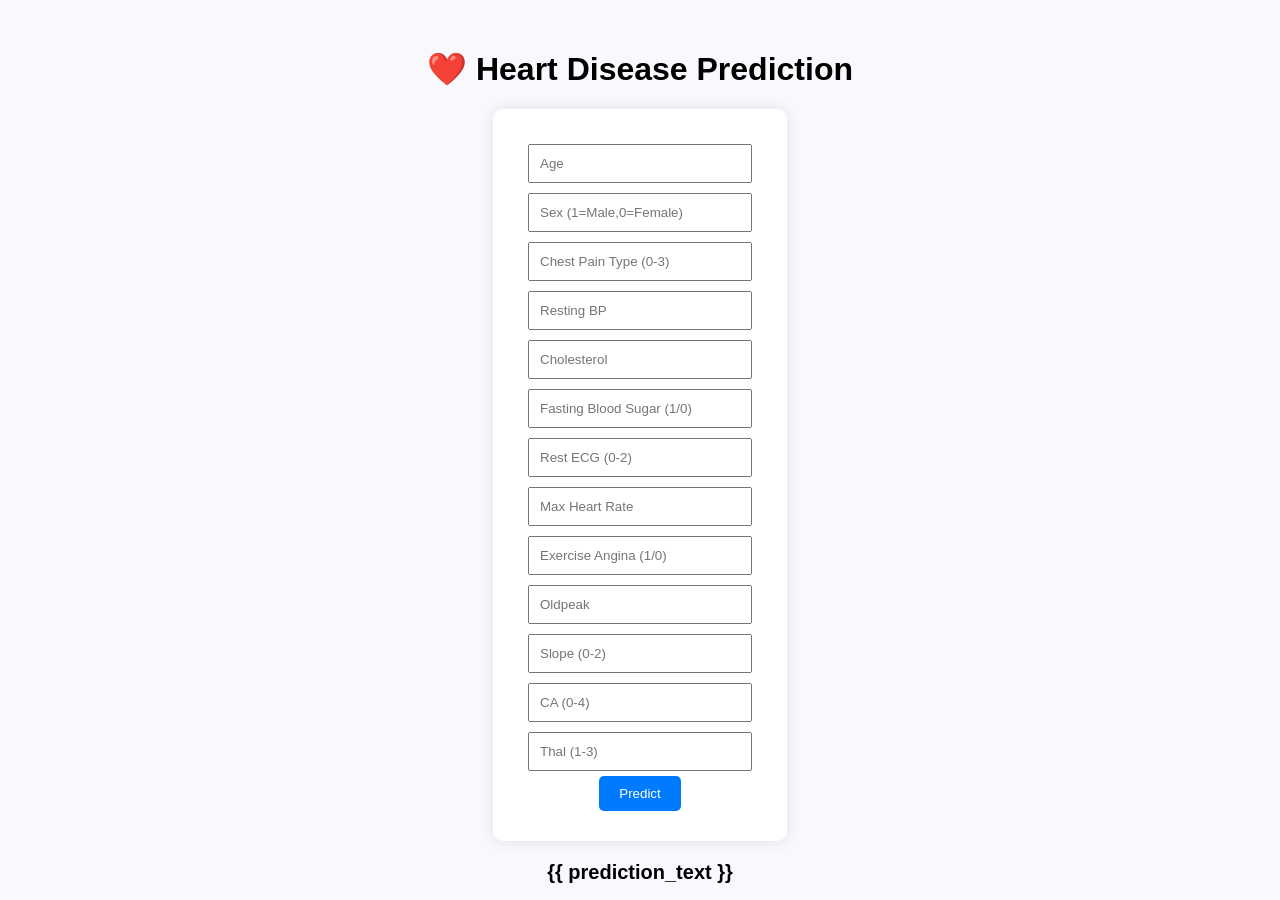
<file: index.html>
<!DOCTYPE html>
<html lang="en">
<head>
  <meta charset="UTF-8">
  <title>Heart Disease Prediction</title>
  <style>
    body {
      background: #f7f9fc;
      font-family: Arial, sans-serif;
      text-align: center;
      margin-top: 50px;
    }
    form {
      background: white;
      padding: 30px;
      border-radius: 10px;
      box-shadow: 0 0 15px rgba(0,0,0,0.1);
      display: inline-block;
    }
    input {
      margin: 5px;
      padding: 10px;
      width: 200px;
    }
    button {
      background-color: #007bff;
      color: white;
      padding: 10px 20px;
      border: none;
      border-radius: 5px;
      cursor: pointer;
    }
    h2 { color: #333; }
    .result { margin-top: 20px; font-size: 20px; font-weight: bold; }
  </style>
</head>
<body>
  <h1>❤️ Heart Disease Prediction</h1>
  <form action="/predict" method="post">
    <input type="text" name="age" placeholder="Age" required><br>
    <input type="text" name="sex" placeholder="Sex (1=Male,0=Female)" required><br>
    <input type="text" name="cp" placeholder="Chest Pain Type (0-3)" required><br>
    <input type="text" name="trestbps" placeholder="Resting BP" required><br>
    <input type="text" name="chol" placeholder="Cholesterol" required><br>
    <input type="text" name="fbs" placeholder="Fasting Blood Sugar (1/0)" required><br>
    <input type="text" name="restecg" placeholder="Rest ECG (0-2)" required><br>
    <input type="text" name="thalach" placeholder="Max Heart Rate" required><br>
    <input type="text" name="exang" placeholder="Exercise Angina (1/0)" required><br>
    <input type="text" name="oldpeak" placeholder="Oldpeak" required><br>
    <input type="text" name="slope" placeholder="Slope (0-2)" required><br>
    <input type="text" name="ca" placeholder="CA (0-4)" required><br>
    <input type="text" name="thal" placeholder="Thal (1-3)" required><br>
    <button type="submit">Predict</button>
  </form>
  <div class="result">{{ prediction_text }}</div>
</body>
</html>
</file>
